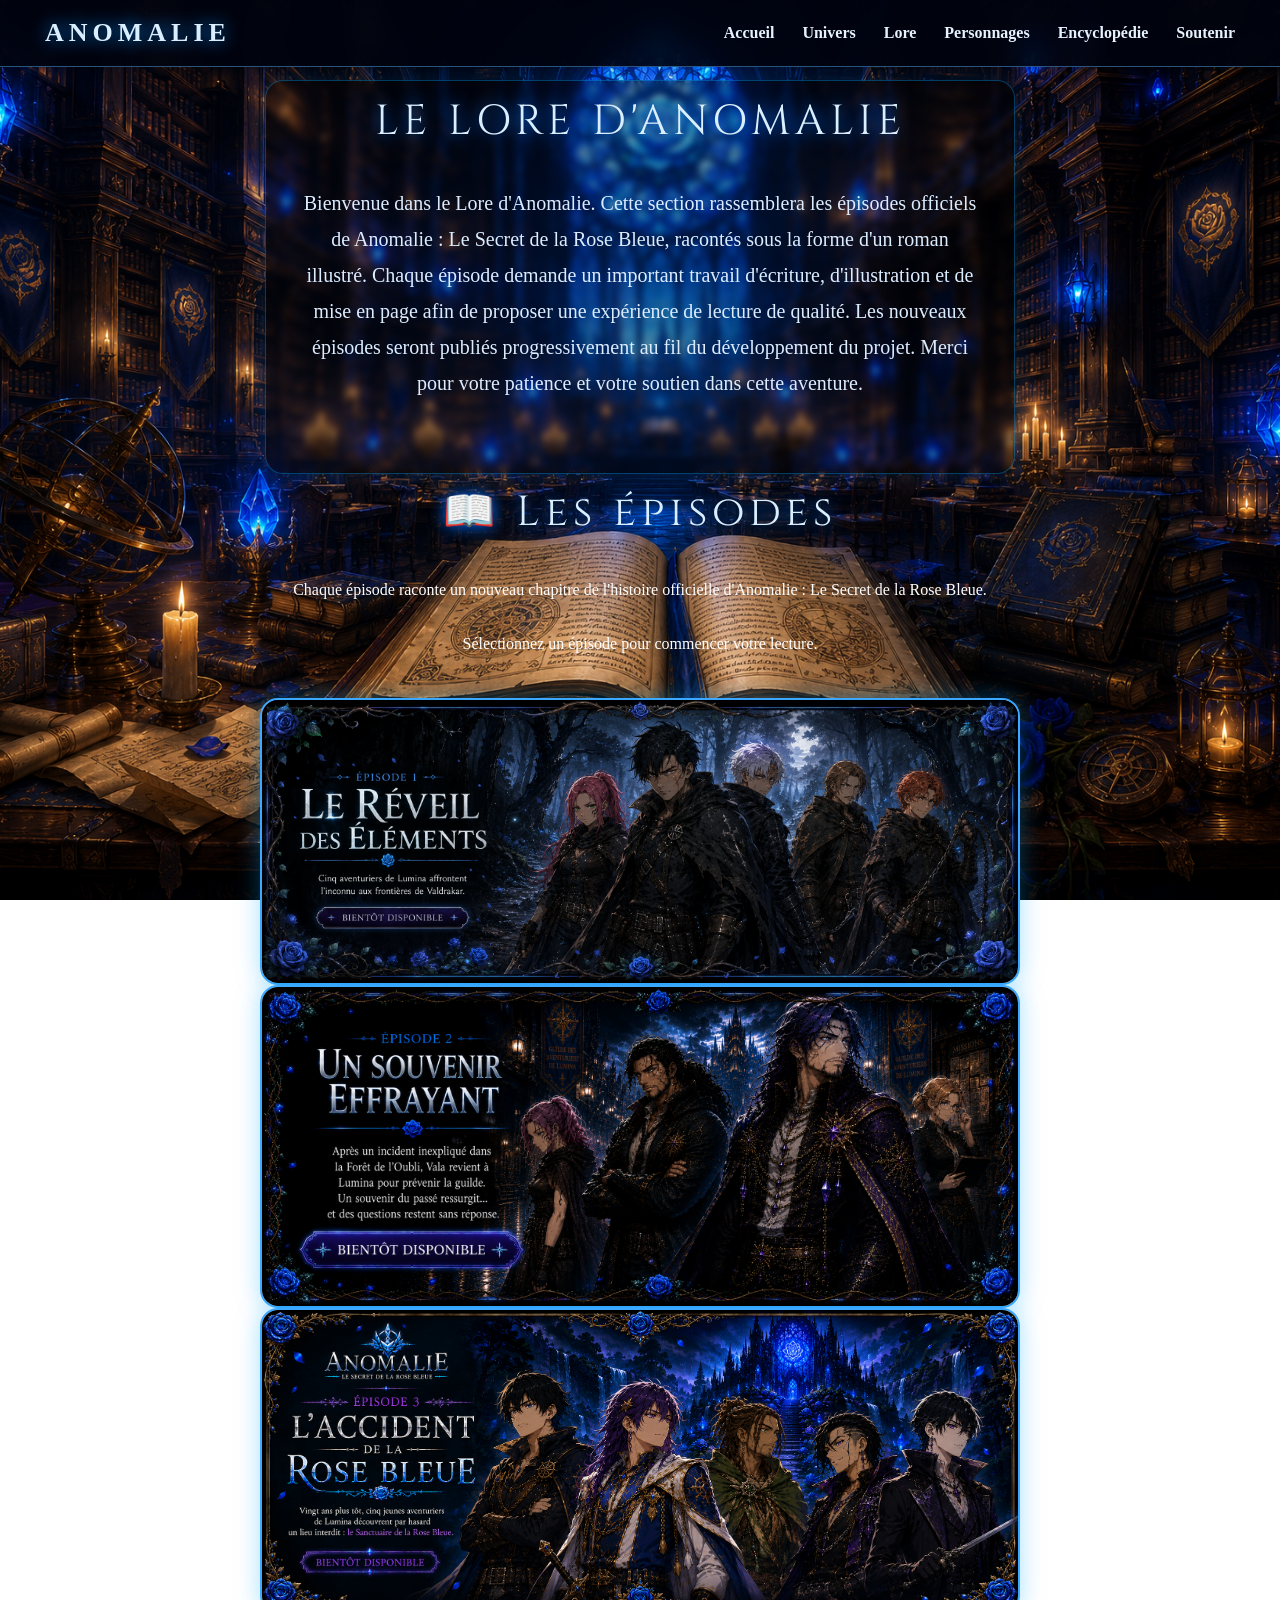
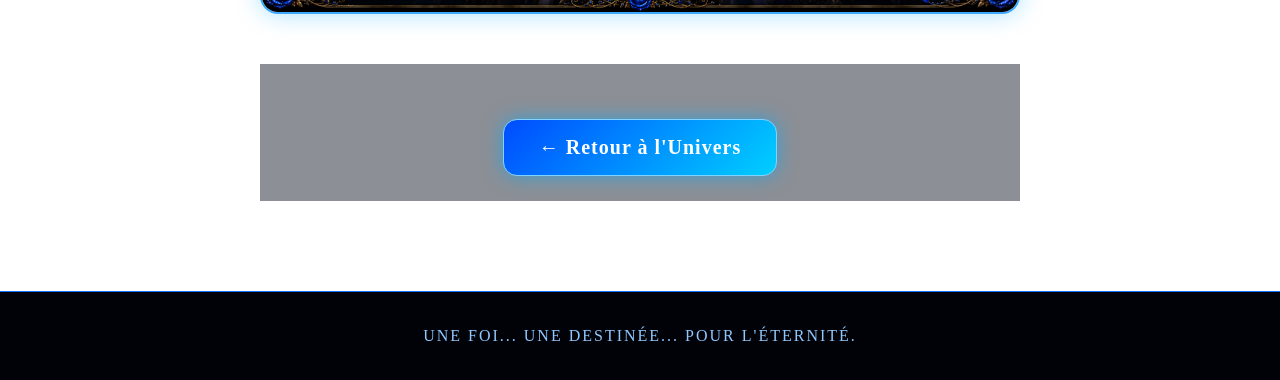
<file: lore.html>
<!DOCTYPE html>
<html lang="fr">
<head>
  <meta charset="UTF-8" />
  <meta name="viewport" content="width=device-width, initial-scale=1.0" />
  <title>Anomalie : Le Secret de la Rose Bleue</title>

  <link rel="stylesheet" href="style.css">
  
  <style>
    * {
      box-sizing: border-box;
      scroll-behavior: smooth;
    }

    body {
      margin: 0;
      background: url("lore.png") center center / cover no-repeat fixed;
      color: white;
      font-family: Georgia, serif;
      overflow-x: hidden;
    }

    nav {
      position: fixed;
      top: 0;
      width: 100%;
      z-index: 100;
      display: flex;
      justify-content: space-between;
      align-items: center;
      padding: 18px 45px;
      background: rgba(1, 4, 15, 0.88);
      border-bottom: 1px solid rgba(90, 180, 255, 0.45);
      backdrop-filter: blur(12px);
    }

    .nav-logo {
      letter-spacing: 5px;
      font-size: 26px;
      font-weight: bold;
      color: #d9efff;
      text-shadow: 0 0 18px #008cff;
    }

    .nav-links {
      display: flex;
      align-items: center;
      gap: 28px;
    }

    nav a {
      color: #e6f3ff;
      text-decoration: none;
      font-size: 16px;
      font-weight: bold;
    }

    nav a:hover {
      color: #6fc6ff;
      text-shadow: 0 0 10px #008cff;
    }

    .hero {
      min-height: 100vh;
      padding: 0px 80px 100px;
      display: flex;
      justify-content: space-between;
      align-items: center;
      gap: 80px;
      position: relative;
      overflow: hidden;
      background:
        linear-gradient(rgba(0,0,0,.35), rgba(0,0,0,.75)),
        url("sanctuaire.png");
      background-size: cover;
      background-position: center;
      background-attachment: fixed;
    }

    .hero::before {
      content: "";
      position: absolute;
      inset: 0;
      background:
        linear-gradient(rgba(0,0,0,0.25), rgba(0,0,0,0.35)),
        radial-gradient(circle at 25% 70%, rgba(0,130,255,.23), transparent 35%),
        radial-gradient(circle at 80% 25%, rgba(0,200,255,.18), transparent 32%);
      pointer-events: none;
    }

    .hero-left,
    .hero-right {
      position: relative;
      z-index: 2;
    }

    .hero-left{
    flex:1;
    text-align:left;
    max-width:650px;
    padding-left:35px;
    transform: translate(0px,-35px);
    font-size: 21px;
}

    .hero-right {
      flex: 1;
      display: flex;
      justify-content: center;
      align-items: center;
    }

    .main-logo {
      width: 600px;
      max-width: 100%;
      animation: logoFloat 5s ease-in-out infinite;
      filter: drop-shadow(0 0 25px rgba(0,150,255,.45));
    }

    h1 {
      font-family: 'Cinzel', serif;
      font-size: 72px;
      letter-spacing: 6px;
      margin: 0 0 5px;
      text-shadow: 0 0 28px #3aa7ff;
    }

    h2 {
      font-family: 'Cinzel', serif;
      font-size: 56px;
      font-weight: normal;
      color: #d7ecff;
      letter-spacing: 5px;
      margin: 0 0 35px;
      text-shadow: 0 0 20px rgba(0,140,255,.7);
    }

    .quote {
      font-family: 'Cinzel', serif;
      font-size: 27px;
      line-height: 1.8;
      color: #f1f8ff;
      margin: -45 0 30px;
      transform: translateY(-15px);
      text-shadow: 0 0 16px rgba(0,0,0,.9);
    }
    
    .intro-hero {
    transform: translateY(-30px);
    }
    

     .button {
      display: inline-block;
      margin-top: -40px;
      transform: translateY(-18px);
      padding: 18px 42px;
      color: white;
      text-decoration: none;
      border: 1px solid #7fd4ff;
      background: linear-gradient(90deg, #061b45, #0c63d8);
      border-radius: 6px;
      box-shadow: 0 0 28px #007bff;
      letter-spacing: 1px;
      transition: .3s;
      font-size: 18px;
      font-weight: bold;
    }

    .button:hover {
    transform: translateY(-23px) scale(1.03);
    box-shadow: 0 0 35px #00bfff;
    border-color: #7fd4ff;
    transition: all 0.3s ease;
}

    .petal {
      position: absolute;
      top: -60px;
      width: 18px;
      height: 28px;
      background: radial-gradient(circle at 30% 30%, #9be8ff, #0879ff 70%);
      border-radius: 80% 20% 80% 20%;
      opacity: .75;
      z-index: 10;
      pointer-events: none;
      animation: fall linear infinite;
      filter: drop-shadow(0 0 8px #00aaff);
    }

    .main{
    min-height:auto;
    padding:80px 35px 40px;
    text-align:center;
    background:none;

    background-size: cover;
    background-position: center;
    background-attachment: fixed;
    }

  .hero-text{
    display:inline-block;
    max-width: 750px;
    background:rgba(0,0,0,0.32);
    backdrop-filter:blur(3px);
    padding:12px 35px;
    border-radius:18px;
    margin-bottom:10px;

    border:1px solid rgba(0,170,255,0.35);
    box-shadow:0 0 25px rgba(0,140,255,0.15);
    }
      
    .main h2 {
      font-size: 42px;
      color: #d9efff;
      text-shadow: 0 0 16px #006eff;
    }

    .intro {
      max-width: 900px;
      margin: 0 auto 60px;
      font-size: 20px;
      line-height: 1.8;
      color: #dcecff;
    }

    .cards {
      display: grid;
      grid-template-columns: repeat(auto-fit, minmax(230px, 1fr));
      gap: 26px;
      max-width: 1150px;
      margin: 30px auto 0;
      }
    
    .card {
      padding: 32px 25px;
      min-height: 230px;
      background: linear-gradient(rgba(5,25,65,.85), rgba(1,5,20,.9));
      border: 1px solid rgba(110,200,255,.65);
      border-radius: 14px;
      box-shadow: 0 0 25px rgba(0,120,255,.25);
      transition: .3s;
    }

    .card:hover {
      transform: translateY(-8px);
      box-shadow: 0 0 45px rgba(0,150,255,.45);
    }

    .card h3 {
      font-size: 25px;
      color: #9dd8ff;
    }

    .card p {
      color: #e2f1ff;
      line-height: 1.6;
    }

    footer {
      padding: 35px;
      text-align: center;
      background: #010208;
      color: #8fc8ff;
      border-top: 1px solid #0f6fff;
      letter-spacing: 2px;
    }

    @keyframes fall {
      to {
        transform: translateY(115vh) rotate(720deg);
      }
    }

    @keyframes logoFloat {
      0%, 100% {
        transform: translateY(-10px);
      }
      50% {
        transform: translateY(8px);
      }
    }

    @media (max-width: 768px) {
      nav {
        position: relative;
        padding: 20px 15px;
        flex-direction: column;
        gap: 18px;
      }

      .nav-logo {
        font-size: 34px;
        letter-spacing: 7px;
        text-align: center;
      }

      .nav-links {
        flex-wrap: wrap;
        justify-content: center;
        gap: 12px 24px;
      }

      nav a {
  position: relative;
}

nav a::after {
  content: "";
  position: absolute;
  left: 0;
  bottom: -6px;
  width: 0%;
  height: 2px;
  background: #6fc6ff;
  box-shadow: 0 0 10px #008cff;
  transition: width 0.3s ease;
}

nav a:hover {
  color: #6fc6ff;
  text-shadow: 0 0 10px #008cff;
}

nav a:hover::after {
  width: 100%;
}

      .hero {
        min-height: 100vh;
        padding: 30px 18px 55px;
        flex-direction: column-reverse;
        justify-content: flex-end;
        align-items: center;
        gap: 20px;
        text-align: center;
        background-position: center top;
        background-attachment: scroll;

        position: relative;
        overflow: hidden;
      }

      .hero-left {
        text-align: center;
        max-width: 100%;
      }

      .hero-right {
        width: 100%;
      }

      .main-logo {
        width: 330px;
        max-width: 95%;
        animation: logoFloatMobile 5s ease-in-out infinite;
      }

      h1 {
        font-size: 46px;
        letter-spacing: 8px;
      }

      h2 {
        font-size: 22px;
        letter-spacing: 2px;
        margin-bottom: 22px;
      }

      .quote {
        font-size: 18px;
        margin-bottom: 22px;
      }

      .intro-hero {
        display: none;
      }

      .button {
        padding: 13px 26px;
        font-size: 16px;
      }

      .main {
        padding: 40px 35px;
      }

      .main h2 {
        font-size: 34px;
      }

      .intro {
        font-size: 18px;
      }

      .petal {
        width: 16px;
        height: 24px;
      }
    }

    @keyframes logoFloatMobile {
      0%, 100% {
        transform: translateY(0);
      }
      50% {
        transform: translateY(-10px);
      }

  .episodes {
  width: 100%;
  display: flex;
  flex-direction: column;
  align-items: center;
  justify-content: center;
  gap: 28px;
  margin: 5px auto 60px;
  padding: 0;
}

  .episodes .episode-card {
  width: 550px !important;
  max-width: 90vw !important;
  margin-left: auto !important;
  margin-right: auto !important;
  padding: 0 !important;
  background: transparent !important;
  border: none !important;
  box-shadow: none !important;
}

  .episodes .episode-card img {
  width: 100% !important;
  height: auto !important;
  display: block !important;
  border-radius: 18px;
  border: 2px solid #3ca8ff;
  box-shadow: 0 0 20px 
    rgba(0,170,255,0.45);
}
    
  </style>

<link rel="preconnect" href="https://fonts.googleapis.com">
<link rel="preconnect" href="https://fonts.gstatic.com" crossorigin>
<link href="https://fonts.googleapis.com/css2?family=Cinzel:wght@400;600;700;800&display=swap" rel="stylesheet">

</head>

<body>
  <nav>
    <div class="nav-logo">ANOMALIE</div>
    <div class="nav-links">
      <a href="index.html">Accueil</a>
      <a href="univers.html">Univers</a>
      <a href="#lore">Lore</a>
      <a href="#personnages">Personnages</a>
      <a href="#encyclopedie">Encyclopédie</a>
      <a href="#soutenir">Soutenir</a>
    </div>
  </nav>

  <section id="page-lore" class="main">
  <div class="hero-text">
    <h2>LE LORE D'ANOMALIE</h2>

    <p class="intro">
      Bienvenue dans le Lore d'Anomalie.

Cette section rassemblera les épisodes officiels de Anomalie : Le Secret de la Rose Bleue, racontés sous la forme d'un roman illustré.

Chaque épisode demande un important travail d'écriture, d'illustration et de mise en page afin de proposer une expérience de lecture de qualité.

Les nouveaux épisodes seront publiés progressivement au fil du développement du projet.

Merci pour votre patience et votre soutien dans cette aventure.
    </p>
    </div>
  
    <h2>📖 Les épisodes</h2>
    <p style="text-align:center;">
    Chaque épisode raconte un nouveau chapitre de l'histoire officielle d'Anomalie : Le Secret de la Rose Bleue.<br><br>
    Sélectionnez un épisode pour commencer votre lecture.
    </p>

    <div class="episodes">

    <div class="episode-card">
        <img src="episode1.png" alt="Épisode 1"
    </div>

    <div class="episode-card">
        <img src="episode2.png" alt="Épisode 2"
    </div>

    <div class="episode-card">
        <img src="episode3.png" alt="Épisode 3"
    </div>

</div>

     <div class="retour-univers">
     <a href="univers.html" class="btn-retour">
        ← Retour à l'Univers
    </a>

</section>
</div>

  <footer>
    UNE FOI... UNE DESTINÉE... POUR L'ÉTERNITÉ.
  </footer>

  <script>
</script>
</body>
</file>
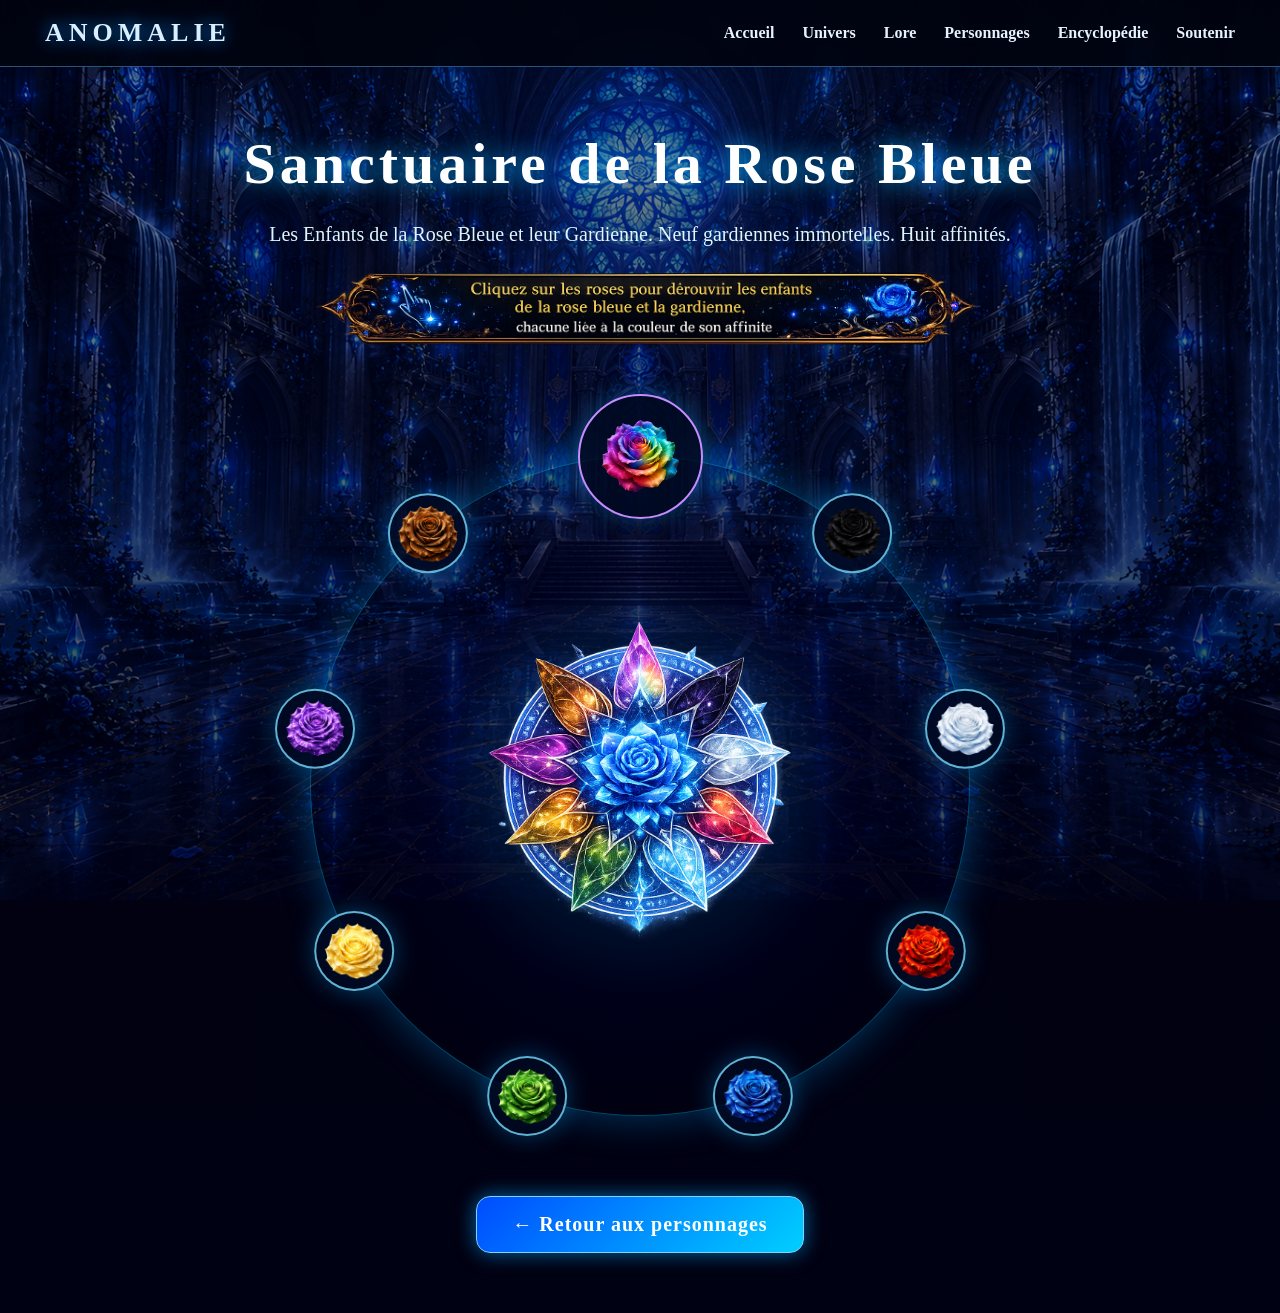
<file: personnages-sanctuaire.html>
<!DOCTYPE html>
<html lang="fr">

    <head>
    <meta charset="UTF-8">
    <meta name="viewport" 
content="width=device-width, 
initial-scale=1.0">

        <title>Sanctuaire de la Rose Bleue</title>

        <link rel="stylesheet" 
    href="style.css">
    </head>

    <body>
    
    <nav>
    <div class="nav-logo">ANOMALIE</div>
    <div class="nav-links">
        <a href="index.html">Accueil</a>
        <a href="univers.html">Univers</a>
        <a href="lore.html">Lore</a>
        <a href="personnages.html">Personnages</a>
        <a href="encyclopedie.html">Encyclopédie</a>
        <a href="#soutenir">Soutenir</a>
    </div>
</nav>

<section class="sanctuaire-page">

    <div class="sanctuaire-intro">
        <h1>Sanctuaire de la Rose Bleue</h1>
        <p>Les Enfants de la Rose Bleue et leur Gardienne. Neuf gardiennes immortelles. Huit affinités.</p>
    
    <div class="clique-rose-banner">
    <img src="clique-rose.png" alt="Cliquez sur les roses">
</div>

    <div class="rose-orbite">

        <button class="rose-node minallia-node" data-fiche="minallia">
    <span class="rose-icon">
        <img src="rose-multi.png" alt="rose multi">
    </span>
</button>

        <button class="rose-node node-1" data-fiche="tenebres">
            <span class="rose-icon">
           <img src="rose-tenebres.png"
           </span>
        </button>

        <button class="rose-node node-2" data-fiche="glace">
            <span class="rose-icon">
            <img src="rose-glace.png"
            </span>
        </button>

        <button class="rose-node node-3" data-fiche="feu">
            <span class="rose-icon">
            <img src="rose-feu.png"
            </span>
        </button>

        <button class="rose-node node-4" data-fiche="eau">
            <span class="rose-icon">
            <img src="rose-eau.png"
            </span>
        </button>

        <button class="rose-node node-5" data-fiche="vent">
            <span class="rose-icon">
            <img src="rose-vent.png"
            </span>
        </button>

        <button class="rose-node node-6" data-fiche="lumiere">
            <span class="rose-icon">
            <img src="rose-lumiere.png"
            </span>
        </button>

        <button class="rose-node node-7" data-fiche="foudre">
            <span class="rose-icon">
            <img src="rose-foudre.png"
            </span>
        </button>

        <button class="rose-node node-8" data-fiche="terre">
            <span class="rose-icon">
            <img src="rose-terre.png"
            </span>
        </button>

        <div class="rose-centre">
    <img src="8petales.png" alt="Rose centrale">
</div>

</div>

    <div id="fiche-personnage">

    <button id="fermerFiche" class="fermer-fiche">
        ✕
    </button>

    <div id="contenuFiche">

    </div>

</div>

    <a href="personnages.html" class="btn-retour">← Retour aux personnages</a>

</section>

<script>

const fiche = document.getElementById("fiche-personnage");
const contenu = document.getElementById("contenuFiche");
const fermer = document.getElementById("fermerFiche");

document.querySelectorAll(".rose-node").forEach(rose => {

    rose.addEventListener("click", () => {

        fiche.classList.add("active");

        contenu.innerHTML = `
            <h2>${rose.dataset.fiche}</h2>
            <p>Ici apparaîtra la fiche du personnage.</p>
        `;

    });

});

document.addEventListener("click", function(e) {
    if (e.target.id === "fermerFiche") {
        fiche.classList.remove("active");
    }
});

</script>
        
</body>
</html>
</file>
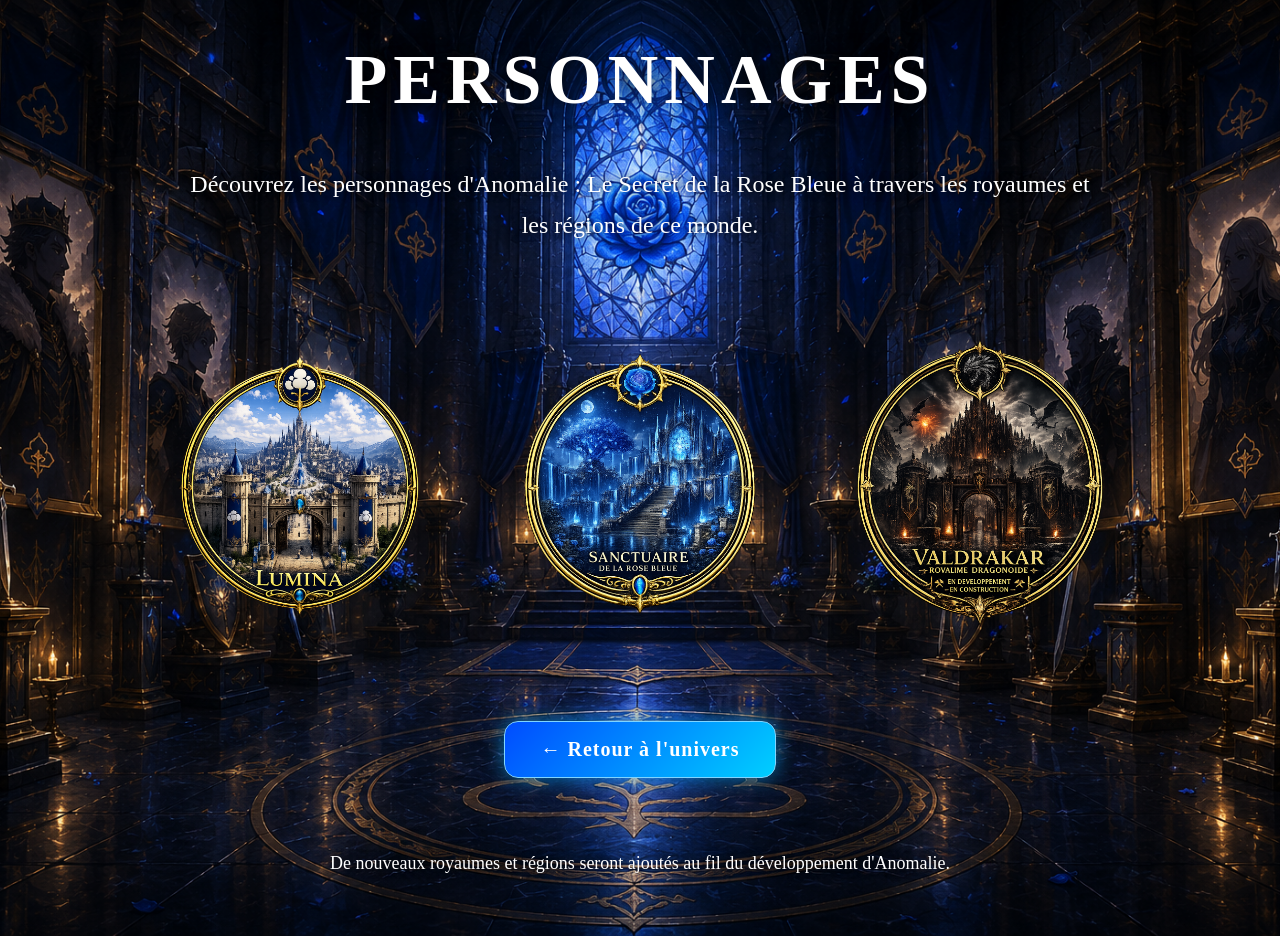
<file: personnages.html>
<!DOCTYPE html>
<html lang="fr">

<head>
    <meta charset="UTF-8">
    <meta name="viewport" content="width=device-width, initial-scale=1.0">
    <title>Personnages - Anomalie</title>

<link rel="stylesheet" href="style.css">
  
</head>

<body>

    <main class="personnages-page">

        <h1>PERSONNAGES</h1>

        <p class="description">
            Découvrez les personnages d'Anomalie : Le Secret de la Rose Bleue
            à travers les royaumes et les régions de ce monde.
        </p>

        <div class="royaumes">

            <a href="lumina.html">
                <img src="choixlumina.png" alt="Lumina">
            </a>

            <a href="personnages-sanctuaire.html">
                <img src="choixsanctuaire.png" alt="Sanctuaire de la Rose Bleue">
            </a>

            <a href="valdrakar.html">
                <img src="choixvaldrakar.png" alt="Valdrakar">
            </a>

        </div>

        <a href="univers.html" class="btn-retour">← Retour à l'univers</a>

        <p class="footer-text">
            De nouveaux royaumes et régions seront ajoutés au fil du développement d'Anomalie.
        </p>

    </main>

</body>

</html>
</file>
<file: style.css>
/* =========================
   ANOMALIE - STYLE GLOBAL
========================= */

* {
  box-sizing: border-box;
  scroll-behavior: smooth;
}

body {
  margin: 0;
  background: #02040a;
  color: white;
  font-family: Georgia, serif;
  overflow-x: hidden;
}

nav {
  position: fixed;
  top: 0;
  width: 100%;
  z-index: 100;
  display: flex;
  justify-content: space-between;
  align-items: center;
  padding: 18px 45px;
  background: rgba(1, 4, 15, 0.88);
  border-bottom: 1px solid rgba(90, 180, 255, 0.45);
  backdrop-filter: blur(12px);
}

.nav-logo {
  letter-spacing: 5px;
  font-size: 26px;
  font-weight: bold;
  color: #d9efff;
  text-shadow: 0 0 18px #008cff;
}

.nav-links {
  display: flex;
  align-items: center;
  gap: 28px;
}

nav a {
  position: relative;
  color: #e6f3ff;
  text-decoration: none;
  font-size: 16px;
  font-weight: bold;
}

nav a::after {
  content: "";
  position: absolute;
  left: 0;
  bottom: -6px;
  width: 0%;
  height: 2px;
  background: #6fc6ff;
  box-shadow: 0 0 10px #008cff;
  transition: width 0.3s ease;
}

nav a:hover {
  color: #6fc6ff;
  text-shadow: 0 0 10px #008cff;
}

nav a:hover::after {
  width: 100%;
}

h1, h2 {
  font-family: 'Cinzel', serif;
}

h1 {
  font-size: 72px;
  letter-spacing: 6px;
  margin: 0 0 5px;
  text-shadow: 0 0 28px #3aa7ff;
}

h2 {
  font-size: 42px;
  font-weight: normal;
  color: #d7ecff;
  letter-spacing: 4px;
  margin: 0 0 25px;
  text-shadow: 0 0 18px rgba(0,140,255,.7);

   white-space: nowrap;
   font-size: 34px;
}

p {
  line-height: 1.7;
}

.button {
  display: inline-block;
  padding: 18px 42px;
  color: white;
  text-decoration: none;
  border: 1px solid #7fd4ff;
  background: linear-gradient(90deg, #061b45, #0c63d8);
  border-radius: 6px;
  box-shadow: 0 0 28px #007bff;
  letter-spacing: 1px;
  transition: .3s;
  font-size: 18px;
  font-weight: bold;
}

.button:hover {
  transform: translateY(-3px) scale(1.03);
  box-shadow: 0 0 35px #00bfff;
  border-color: #7fd4ff;
}

footer {
  padding: 35px;
  text-align: center;
  background: #010208;
  color: #8fc8ff;
  border-top: 1px solid #0f6fff;
  letter-spacing: 2px;
}

.retour-univers{
    width:100%;
    text-align:center;
    margin:50px 0;
    background:rgba(2,8,20,0.45);
    padding:25px 0;
}

.btn-retour{
    display:inline-block;
    padding:16px 35px;
    background:linear-gradient(#1b4cff,#0b1f6e);
    color:#fff;
    text-decoration:none;
    font-size:22px;
    font-weight:bold;
    border:2px solid #7ec8ff;
    border-radius:14px;
    box-shadow:0 0 20px rgba(0,170,255,.4);
    transition:.3s;
}

.btn-retour:hover{
    transform:translateY(-4px);
    box-shadow:0 0 35px rgba(0,170,255,.8);
}

/* =========================
   ACCUEIL - HERO
========================= */

.hero {
  min-height: 100vh;
  padding: 0 80px 100px;
  display: flex;
  justify-content: space-between;
  align-items: center;
  gap: 80px;
  position: relative;
  overflow: hidden;
  background:
    linear-gradient(rgba(0,0,0,.35), rgba(0,0,0,.75)),
    url("sanctuaire.png");
  background-size: cover;
  background-position: center;
  background-attachment: fixed;
}

.hero::before {
  content: "";
  position: absolute;
  inset: 0;
  background:
    linear-gradient(rgba(0,0,0,0.25), rgba(0,0,0,0.35)),
    radial-gradient(circle at 25% 70%, rgba(0,130,255,.23), transparent 35%),
    radial-gradient(circle at 80% 25%, rgba(0,200,255,.18), transparent 32%);
  pointer-events: none;
}

.hero-left,
.hero-right {
  position: relative;
  z-index: 2;
}

.hero-left {
  flex: 1;
  text-align: left;
  max-width: 650px;
  padding-left: 35px;
  transform: translateY(-35px);
  font-size: 21px;
}

.hero-right {
  flex: 1;
  display: flex;
  justify-content: center;
  align-items: center;
}

.main-logo {
  width: 600px;
  max-width: 100%;
  animation: logoFloat 5s ease-in-out infinite;
  filter: drop-shadow(0 0 25px rgba(0,150,255,.45));
}

.quote {
  font-family: 'Cinzel', serif;
  font-size: 27px;
  line-height: 1.8;
  color: #49bfff !important;
  margin: 20px 0 30px;
  transform: translateY(-20px);
  text-shadow: 0 0 12px rgba(80,190,255,.8);
}

.intro-hero {
  transform: translateY(-30px);
}

.hero .button {
  margin-top: -40px;
  transform: translateY(-18px);
}

.hero .button:hover {
  transform: translateY(-23px) scale(1.03);
}

.petal {
  position: absolute;
  top: -60px;
  width: 18px;
  height: 28px;
  background: radial-gradient(circle at 30% 30%, #9be8ff, #0879ff 70%);
  border-radius: 80% 20% 80% 20%;
  opacity: .75;
  z-index: 10;
  pointer-events: none;
  animation: fall linear infinite;
  filter: drop-shadow(0 0 8px #00aaff);
}

@keyframes fall {
  to {
    transform: translateY(115vh) rotate(720deg);
  }
}

@keyframes logoFloat {
  0%, 100% {
    transform: translateY(-10px);
  }
  50% {
    transform: translateY(8px);
  }
}

@keyframes logoFloatMobile {
  0%, 100% {
    transform: translateY(0);
  }
  50% {
    transform: translateY(-10px);
  }
}

/* =========================
   PAGES SECONDAIRES
========================= */

.main {
    padding: 90px 35px;
    background: linear-gradient(#010208,#06122b);
    text-align:center;
}

.main h2{
    font-size:42px;
    color:#d9efff;
    text-shadow:0 0 16px #006eff;
}

.intro{
    max-width:950px;
    margin:0 auto 60px;
    font-size:20px;
    line-height:1.8;
    color:#dcecff;
}

/* ===== Cartes ===== */

.cards{
    display:grid;
    grid-template-columns:repeat(auto-fit,minmax(250px,1fr));
    gap:28px;
    max-width:1200px;
    margin:auto;
}

.card{
    padding:30px;
    background:linear-gradient(rgba(5,25,65,.85),rgba(1,5,20,.9));
    border-radius:18px;
    transition:.3s;
}

.card:hover{
    transform:translateY(-8px);
}

.card h3{
    color:#9dd8ff;
    font-size:26px;
}

.card p{
    color:#e2f1ff;
    line-height:1.7;
}

/* ===== Lore ===== */

.episodes{
    display:flex;
    flex-direction:column;
    align-items:center;
    gap:35px;
    margin-top:40px;
}

.episode-card{
    width:100%;
    max-width:900px;
}

.episode-card img{
    width:100%;
    height:auto;
    display:block;
    border-radius:18px;
    border:2px solid #3ca8ff;
    box-shadow:0 0 25px rgba(0,170,255,.35);
    transition:.3s;
}

.card-image{
    width:100%;
    height:100%;
    object-fit:cover;
    border-radius:18px;
}

.episode-card img:hover{
    transform:scale(1.02);
    box-shadow:0 0 35px rgba(0,170,255,.6);
}

/* =========================
   RESPONSIVE
========================= */

/* PC portable / écran moyen */
@media (max-width: 1366px) {
  h1 {
    font-size: 60px;
  }

  h2,
  .main h2 {
    font-size: 38px;
  }

  .main-logo {
    width: 520px;
  }

  .episode-card {
    max-width: 760px;
  }
}

/* Mobile */
@media (max-width: 768px) {
  nav {
    position: relative;
    padding: 20px 15px;
    flex-direction: column;
    gap: 18px;
  }

  .nav-logo {
    font-size: 34px;
    letter-spacing: 7px;
    text-align: center;
  }

  .nav-links {
    flex-wrap: wrap;
    justify-content: center;
    gap: 12px 24px;
  }

  nav a {
    font-size: 22px;
  }

  .hero {
    min-height: 100vh;
    padding: 30px 18px 55px;
    flex-direction: column-reverse;
    justify-content: flex-end;
    align-items: center;
    gap: 20px;
    text-align: center;
    background-position: center top;
    background-attachment: scroll;
  }

  .hero-left {
    text-align: center;
    max-width: 100%;
    padding-left: 0;
    transform: none;
  }

  .hero-right {
    width: 100%;
  }

  .main-logo {
    width: 330px;
    max-width: 95%;
    animation: logoFloatMobile 5s ease-in-out infinite;
  }

  h1 {
    font-size: 46px;
    letter-spacing: 8px;
  }

  h2,
  .main h2 {
    font-size: 32px;
    letter-spacing: 2px;
  }

  .quote {
    font-size: 18px;
    margin-bottom: 22px;
    transform: none;
  }

  .intro-hero {
    display: none;
  }

  .button {
    padding: 13px 26px;
    font-size: 16px;
  }

  .hero .button {
    margin-top: 0;
    transform: none;
  }

  .main {
    padding: 70px 22px;
  }

  .intro {
    font-size: 18px;
  }

  .cards {
    grid-template-columns: 1fr;
  }

  .episode-card {
    max-width: 95%;
  }

  .petal {
    width: 16px;
    height: 24px;
  }
}

/* TV / très grand écran */
@media (min-width: 2200px) {
  h1 {
    font-size: 96px;
  }

  h2,
  .main h2 {
    font-size: 64px;
  }

  p,
  .intro {
    font-size: 28px;
  }

  .main-logo {
    width: 760px;
  }

  .episode-card {
    max-width: 1200px;
  }

  nav a {
    font-size: 22px;
  }

  .nav-logo {
    font-size: 34px;
  }
}

/* ===== PAGE PERSONNAGES ===== */

.personnages-page{
    min-height:100vh;
    background:url("personnages.png") center center/cover no-repeat;
    display:flex;
    flex-direction:column;
    justify-content:flex-start;
    padding-top:70px;
    align-items:center;
    text-align:center;
    padding:40px;
}

.personnages-page h1{
    font-size:70px;
    color:white;
    margin-bottom:20px;
    text-shadow:0 0 20px black;
}

.description{
    color:white;
    font-size:24px;
    max-width:900px;
    margin-bottom:35px;
    text-shadow:0 0 10px black;
}

.royaumes{
    display:flex;
    justify-content:center;
    gap:80px;
    flex-wrap:wrap;
    margin-top:20px;
}

.royaumes img{
    width:260px;
    height:auto;
    display:block;
    max-width:100%;
    object-fit:contain;
    transition:0.3s;
    cursor:pointer;
}

.royaumes img:hover{
    transform:scale(1.08);
}

.footer-text{
    color:white;
    margin-top:70px;
    font-size:18px;
    text-shadow:0 0 10px black;
}

.btn-retour{
    display:inline-block;
    margin-top:45px;
    margin-bottom:30px;
    padding:16px 42px;

    background:linear-gradient(90deg,#061b45,#0c63d8);
    color:white;

    text-decoration:none;
    font-size:20px;
    font-weight:bold;
    letter-spacing:1px;

    border:1px solid #7fd4ff;
    border-radius:14px;

    box-shadow:0 0 25px #007bff;

    transition:all .3s ease;
}

.btn-retour:hover{
    transform:translateY(-4px) scale(1.05);
    box-shadow:0 0 40px #00bfff;
    border-color:#bfeaff;
    color:white;
}

/* ===========================
   IMAGES DES CARTES
=========================== */
#carte-accueil{
    background-image: url("carteacceuil.png");
    background-size: cover;
    background-position: center;
    padding:0;
    overflow:hidden;
}

#lore{
    background-image: url("cartelore.png");
    background-size: cover;
    background-position: center;
}

#personnages{
    background-image: url("cartepersonnages.png");
    background-size: cover;
    background-position: center;
    padding: 0;
    overflow: hidden;
}

#carte-encyclopedie{
    background-image: url("carteencyclopedie.png");
    background-size: contain;
    background-repeat: no-repeat;
    background-position: center;
    padding: 0;
    overflow: hidden;
}

#soutenir{
    background-image: url("cartesoutenir.png");
    background-size: cover;
    background-position: center;
    padding: 0;
    overflow: hidden;
}

/* ===============================
   PERSONNAGES - SANCTUAIRE
================================ */

.sanctuaire-page{
    min-height:100vh;
    padding:130px 40px 60px;
    background:
        linear-gradient(rgba(0,0,20,.45), rgba(0,0,20,.85)),
        url("fond-perso-sanctuaire.png") center/cover fixed;
    color:white;
    text-align:center;
}

.sanctuaire-intro h1{
    font-size:58px;
    letter-spacing:4px;
    text-shadow:0 0 25px #00aaff;
}

.sanctuaire-intro p{
    max-width:850px;
    margin:20px auto 5px;
    font-size:20px;
    color:#dff6ff;
}

.clique-rose-banner{
    text-align: center;
    margin-top: -160px;
    margin-bottom: -20px;
}

.clique-rose-banner img{
    width: 60%;
    max-width: 800px;
    height: auto;
    display: block;
    margin: 0 auto;
}

.rose-orbite{
    position:relative;
    width:660px;
    height:660px;
    margin:140px auto 80px;
    margin-top: -120px;
    border-radius:50%;
    background:radial-gradient(circle, rgba(0,180,255,.25), rgba(0,0,40,.35) 45%, transparent 70%);
    border:1px solid rgba(0,200,255,.35);
    box-shadow:0 0 40px rgba(0,170,255,.35);
}

.rose-centre{
    position:absolute;
    top:50%;
    left:50%;
    transform:translate(-50%, -50%);
    width:380px;
    height:380px;
    z-index:5;
}

.rose-centre img{
    width:100%;
    height:100%;
    object-fit:contain;
    animation:rotationRose 40s linear infinite;
}

.rose-node{
    position:absolute;
    top:50%;
    left:50%;
    width:80px;
    height:80px;
    margin-left:-40px;
    margin-top:-40px;
    border-radius:50%;
    border:2px solid rgba(120,220,255,.8);
    background:rgba(0,10,35,.85);
    color:white;
    cursor:pointer;
    display:flex;
    flex-direction:column;
    align-items:center;
    justify-content:center;
    font-family:Georgia, serif;
    font-weight:bold;
    box-shadow:0 0 25px rgba(0,170,255,.35);
    transition:.3s;
}

.node-1:hover, .node-1.active{ transform:rotate(40deg) translateY(-330px) rotate(-40deg) scale(1.08); box-shadow:0 0 35px #00cfff; }
.node-2:hover, .node-2.active{ transform:rotate(80deg) translateY(-330px) rotate(-80deg) scale(1.08); box-shadow:0 0 35px #00cfff; }
.node-3:hover, .node-3.active{ transform:rotate(120deg) translateY(-330px) rotate(-120deg) scale(1.08); box-shadow:0 0 35px #00cfff; }
.node-4:hover, .node-4.active{ transform:rotate(160deg) translateY(-330px) rotate(-160deg) scale(1.08); box-shadow:0 0 35px #00cfff; }
.node-5:hover, .node-5.active{ transform:rotate(200deg) translateY(-330px) rotate(-200deg) scale(1.08); box-shadow:0 0 35px #00cfff; }
.node-6:hover, .node-6.active{ transform:rotate(240deg) translateY(-330px) rotate(-240deg) scale(1.08); box-shadow:0 0 35px #00cfff; }
.node-7:hover, .node-7.active{ transform:rotate(280deg) translateY(-330px) rotate(-280deg) scale(1.08); box-shadow:0 0 35px #00cfff; }
.node-8:hover, .node-8.active{ transform:rotate(320deg) translateY(-330px) rotate(-320deg) scale(1.08); box-shadow:0 0 35px #00cfff; }
}

.rose-icon{
    font-size:55px;
    line-height:1;
    filter:drop-shadow(0 0 12px currentColor);
}

.rose-icon img{
    width:60px;
    height:60px;
    object-fit:contain;
    display:block;
}

.minallia-node .rose-icon{
    display:flex;
    justify-content:center;
    align-items:center;
}

.minallia-node .rose-icon img{
    width:85px;
    height:85px;
    object-fit:contain;
}

.minallia-node{
    position:absolute;
    top:50%;
    left:50%;
    width:125px;
    height:125px;
    margin-left:-62.5px;
    margin-top:-62.5px;
    transform:rotate(0deg) translateY(-330px) rotate(0deg);
    border-color:#c58cff;
    z-index:20;
}

.minallia-node:hover,
.minallia-node.active{
    transform:rotate(0deg) translateY(-330px) rotate(0deg) scale(1.08);
    box-shadow:0 0 35px #00cfff;
}

.rose-node:not(.minallia-node){
    position:absolute;
    top:50%;
    left:50%;
    width:80px;
    height:80px;
    margin-left:-40px;
    margin-top:-40px;
}

.minallia-node{ transform:rotate(0deg) translateY(-330px) rotate(0deg); }
.node-1{ transform:rotate(40deg) translateY(-330px) rotate(-40deg); }
.node-2{ transform:rotate(80deg) translateY(-330px) rotate(-80deg); }
.node-3{ transform:rotate(120deg) translateY(-330px) rotate(-120deg); }
.node-4{ transform:rotate(160deg) translateY(-330px) rotate(-160deg); }
.node-5{ transform:rotate(200deg) translateY(-330px) rotate(-200deg); }
.node-6{ transform:rotate(240deg) translateY(-330px) rotate(-240deg); }
.node-7{ transform:rotate(280deg) translateY(-330px) rotate(-280deg); }
.node-8{ transform:rotate(320deg) translateY(-330px) rotate(-320deg); }

.rose-multi{ color:#ff66ff; }
.rose-tenebres{ color:#8a3cff; }
.rose-glace{ color:#e8fbff; }
.rose-feu{ color:#ff3030; }
.rose-eau{ color:#009dff; }
.rose-vent{ color:#39d86a; }
.rose-lumiere{ color:#ffd95a; }
.rose-foudre{ color:#b45cff; }
.rose-terre{ color:#ff8c24; }

.fiche-sanctuaire{
    max-width:1050px;
    margin:180px auto 30px;
    padding:35px;
    border:2px solid #3ca8ff;
    border-radius:22px;
    background:rgba(0,10,35,.78);
    backdrop-filter:blur(10px);
    box-shadow:0 0 30px rgba(0,170,255,.3);
}

.fiche-sanctuaire h2{
    font-size:42px;
    margin-bottom:10px;
}

.fiche-sanctuaire h3{
    color:#83eaff;
    font-size:24px;
    margin-bottom:20px;
}

.fiche-sanctuaire p{
    font-size:19px;
    line-height:1.7;
}

.btn-retour{
    display:block;
    width:max-content;
    margin:30px auto 0;
    padding:16px 35px;
    border-radius:14px;
    background:linear-gradient(135deg,#004cff,#00cfff);
    color:white;
    text-decoration:none;
    font-weight:bold;
    box-shadow:0 0 20px rgba(0,170,255,.6);
}

  @keyframes rotationRose{
    from{
        transform: rotate(0deg);
    }
    to{
        transform: rotate(360deg);
    }
}

/* ===============================
   LECTEUR - MUSIQUE
================================ */
     
     .music-player {
    position: fixed;
    top: 18px;
    right: 18px;

    display: flex;
    align-items: center;
    gap: 12px;

    padding: 8px 14px;

    background: rgba(15, 25, 55, 0.35);
    border: 1px solid rgba(120, 180, 255, 0.25);
    border-radius: 20px;

    backdrop-filter: blur(8px);

    z-index: 9999;
}

.music-player button {
    background: transparent;
    border: none;
    color: #bfe8ff;
    font-size: 22px;
    cursor: pointer;
    transition: 0.25s;
}

.music-player button:hover {
    color: white;
    text-shadow: 0 0 10px #66ccff;
}

.music-player input[type="range"] {
    width: 90px;
    accent-color: #7fcfff;
}

#audioControls {
    position: fixed;
    bottom: 15px;
    right: 15px;
    display: flex;
    align-items: center;
    gap: 8px;
    padding: 6px 10px;
    background: rgba(0,0,0,0.35);
    border: 1px solid rgba(255,255,255,0.2);
    border-radius: 12px;
    backdrop-filter: blur(6px);
    z-index: 9999;
}

#audioControls button {
    background: transparent;
    border: none;
    color: white;
    cursor: pointer;
    font-size: 18px;
}

#audioControls input {
    width: 70px;
}

/* ===============================
   FICHE PERSO - SANCTUAIRE
================================ */

#fiche-personnage{
    display:none;
    position:fixed;
    top: 50%;
    right: 40px;
    transform: translateY(-50%);
    width: 360px;
    min-height: 460px;
    background: rgba(3, 8, 30, 0.92);
    border: 2px solid #4fdfff;
    border-radius: 18px;
    box-shadow: 0 0 35px #00bfff;
    z-index: 9999;
    padding: 30px;
    color: white;
}

#fiche-personnage.active {
    display: block;
}

.fermer-fiche {
    position: absolute;
    top: 12px;
    right: 14px;
    background: transparent;
    border: 1px solid #4fdfff;
    color: white;
    border-radius: 50%;
    width: 32px;
    height: 32px;
    cursor: pointer;
    font-size: 18px;
}

.fermer-fiche:hover {
    background: #4fdfff;
    color: #001020;
}
</file>
